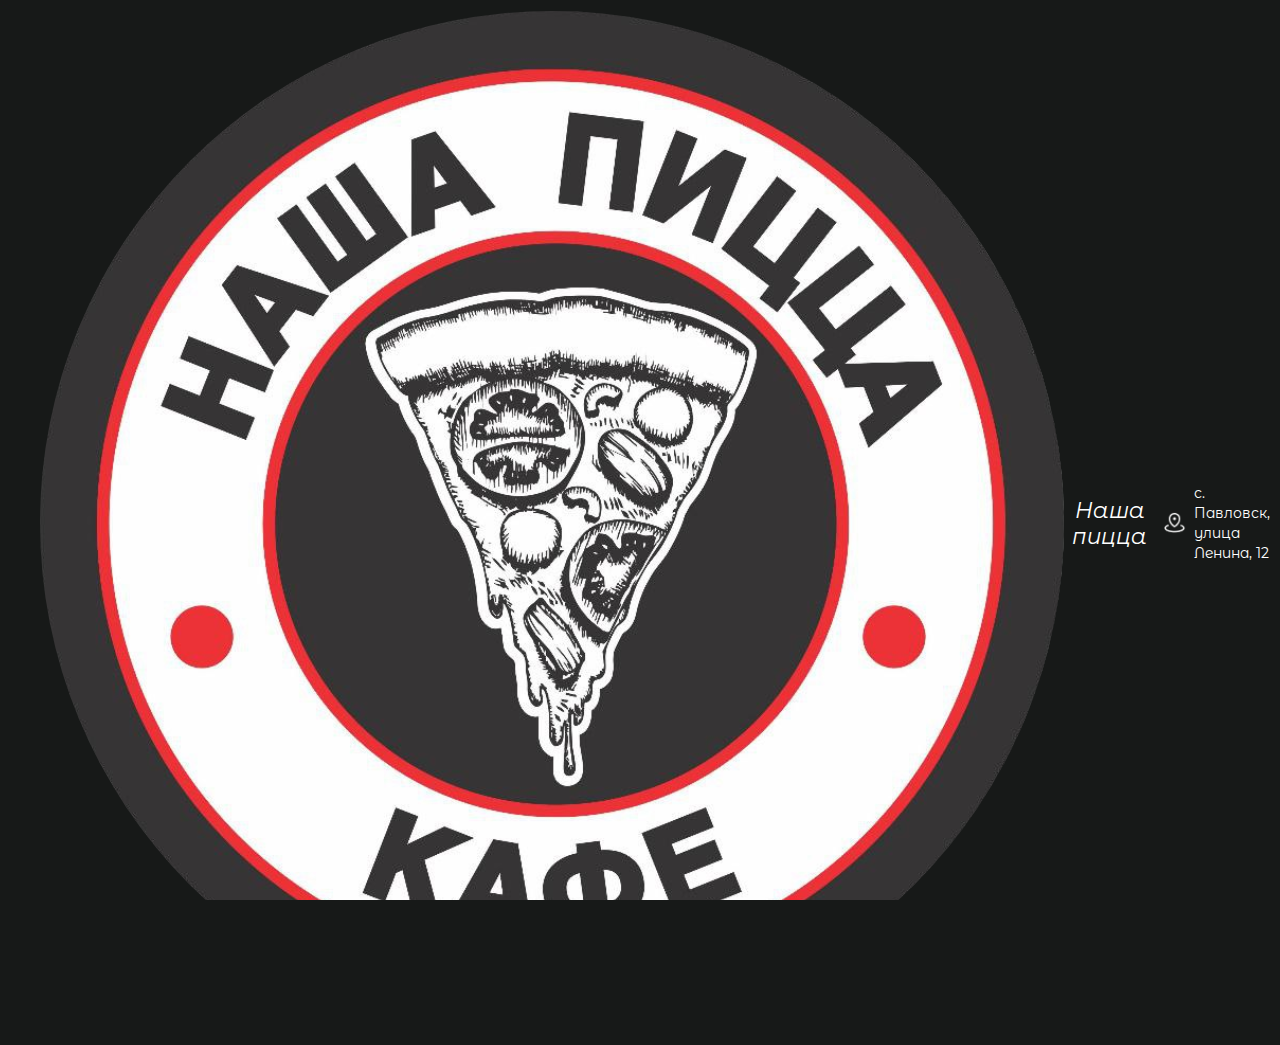
<file: page.html>
<!DOCTYPE html>
<html lang="en">
<head>
    <meta charset="UTF-8">
    <meta name="viewport" content="width=device-width, initial-scale=1.0">
    <title>Document</title>
    <link rel="stylesheet" href="style.css">
</head>
<body>
    <header>
        <div class="container">
                <button class="logo" onclick="window.location = 'Index.html'">
                    <img src="Images/logo.svg" alt="logo"> <!--Обновить лого на более чёткое-->
                    <h1>Наша пицца</h1>
                </button>
            <div class="infoBlock">
                <div class="infoContent">
                    <img src="Images/Header_icon_1.png" alt="Geo">
                    <p>с. Павловск, улица Ленина, 12</p>
                </div>
                <div class="infoContent">
                    <img src="Images/Header_icon_2.png" alt="clock">
                    <p>c 9:00 до 21:00</p>
                </div>
                <div class="infoContent">
                    <img src="Images/Header_icon_3.png" alt="phone">
                    <p>+7 385-260-66-62</p>
                </div>
            </div>
        </div>
    </header>
</body>
</html>
</file>
<file: style.css>
* {
  margin: 0;
  padding: 0;
}

/* Кастомный скроллбар */
::-webkit-scrollbar {
  width: 6px; /* Немного шире для лучшей видимости */
  height: 6px;
  position: fixed; /* Фиксированное позиционирование */
  z-index: 9999; /* На самом верхнем слое */
}

::-webkit-scrollbar-track {
  background: transparent;
  margin: 4px 0; /* Отступы сверху/снизу */
}

::-webkit-scrollbar-thumb {
  background: rgba(255, 255, 255, 0.4);
  border-radius: 4px;
  border: 1px solid rgba(255, 255, 255, 0.2); /* Тонкая граница */
  transition: all 0.3s ease;
  box-shadow: 0 0 6px rgba(0, 0, 0, 0.1); /* Легкая тень */
}

::-webkit-scrollbar-thumb:hover {
  background: rgba(255, 255, 255, 0.6);
  box-shadow: 0 0 8px rgba(0, 0, 0, 0.15);
}

html, body {
  scroll-behavior: smooth;
    font-family: 'Montserrat Alternates';
    color: white;
    background-color: #171918;
    background-size: cover;
    background-position: center;
    height: 100vh;
    z-index: -1;
    margin: 0;
    padding: 0;
    width: 100%;
    overflow-x: hidden;
    

    overflow-y: overlay; /* Важно для Chrome */
    padding-right: 0 !important;
    margin-right: 0 !important;
}

@font-face {
  font-family: 'Montserrat Alternates';
  src: url('Fonts/MontserratAlternates-Regular.ttf') format('truetype');
  font-weight: normal;
  font-style: normal;
  font-display: swap; /* Для оптимизации загрузки */
}

@font-face {
  font-family: 'Montserrat Alternates Italic';
  src: url('/Fonts/MontserratAlternates-Italic.ttf');
  font-weight: normal;
  font-style: normal;
  font-display: swap; /* Для оптимизации загрузки */
}

@font-face {
  font-family: 'MontserratAlternates-Light';
  src: url('/Fonts/MontserratAlternates-Light.ttf');font-weight: normal;
  font-style: normal;
  font-display: swap; /* Для оптимизации загрузки */
}

@font-face {
  font-family: 'Montserrat Alternates Medium';
  src: url('/Fonts/MontserratAlternates-Medium.ttf');font-weight: normal;
  font-style: normal;
  font-display: swap; /* Для оптимизации загрузки */
}

@font-face {
  font-family: 'Montserrat Alternates Light Italic';
  src: url('/Fonts/MontserratAlternates-LightItalic.ttf');font-weight: normal;
  font-style: normal;
  font-display: swap; /* Для оптимизации загрузки */
}

.button {
  background-color: #e4ac06;
  border-radius: 32px;
  border: none;
  color: white;
  font-size: 16px;
  cursor: pointer;
  display: flex;
  align-items: center;
  justify-content: center;
  white-space: nowrap;
  position: absolute;
  right: 40px; /* Прижимаем ближе к краю */
  margin: 0;
  padding: 0;
}

.button:hover {
  background-color: #c6980f;
}


.button p {
  background-color: none;
}


.container {
  width: 100%;
  max-width: 100%; /* Важно: убираем фиксированное ограничение */
  padding: 0 40px;
  display: flex;
  align-items: center;
  background-color: #171918;
  box-sizing: border-box;
  margin: 0 auto;
}

.container-card {
  max-width: 1440px;
  margin: 20px auto;
  text-align: center;
  display: flex;
  overflow-x: auto;
  scrollbar-width: none;
  white-space: nowrap;
  box-sizing: border-box;

  scroll-behavior: smooth;
  -webkit-overflow-scrolling: touch;
}

.header .container {
  display: flex;
  align-items: auto;
}

.logo {
  background-color: #171918;
  margin-left: 0px;
  display: flex;
  align-items: center;
  padding-top: 10.5px;
  padding-bottom: 10.5px;
  border: 0;
  color: white;
  font-family: 'Montserrat Alternates Italic';
  cursor: pointer;
}

.logo img {
  vertical-align: bottom;
}

.logo h1 {
  font-size: 1.7vw;
  font-weight: lighter;
  padding-left: 8px;
}

.Order-high-text h2 {
  font-family: "Montserrat Alternates", sans-serif;
  font-size: 28px;
  margin-bottom: 12px;

}

.Title_h2 {
  font-size: 1.4vw;
  font-weight: lighter;
  padding-left: 8px;
  background-color: transparent;
  background-color: transparent;
}


.infoBlock {
  display: flex;
  margin-left: auto;
  padding-top: 10.5px;
  padding-bottom: 10.5px;
}

.infoContent {
  display: flex;
  padding: 0 16px;
  align-items: center;
}

.infoContent img {
  width: 24px;
  height: 24px;
}

.infoContent p {
  font-size: 14px;
  line-height: 20px;
  margin-left: 8px;
}

.imageContainer {
  width: 100vw; /* Ширина 100% от окна браузера */
  margin-left: calc(-50vw + 50%); /* Центрирование (если нужно) */
  overflow: hidden;
}

.image-container img {
  width: 100%;
  max-height: auto;
  object-fit: cover;
}

/* Базовые стили меню */
.menu {
  display: block; /* Changed from flex to block */
  width: 100%;
  background-color: #1e1e1e;
  padding: 10px 0;
  overflow-x: auto;
  -webkit-overflow-scrolling: touch;
  white-space: nowrap;
  /* Remove previous positioning and padding */
  position: static;
  left: auto;
  margin: 0;
  box-sizing: border-box;
}

.menu-list {
  display: inline-block; /* Changed from flex */
  margin: 0;
  padding: 0 15px; /* Added horizontal padding */
  list-style: none;
  white-space: nowrap;
  /* Remove gap property as we'll use margins */
}

.menu-item {
  display: inline-block;
  margin: 0 12px 0 0; /* Right margin only */
  padding: 0;
  cursor: pointer;
  border-radius: 12px;
  transition: background-color 0.4s ease;
  background-color: transparent;
  vertical-align: middle;
}

.menu-item:first-child {
  margin-left: 15px; /* First item spacing */
}

.menu-item:last-child {
  margin-right: 15px; /* Last item spacing */
}


.menu-item a {
  display: inline-block;
  text-decoration: none;
  color: white;
  padding: 10px 15px;
  border-radius: 5px;
  transition: background-color 0.3s;
  line-height: 1.7;
}

.menu-item:hover {
  background-color: #ffffff11;
}

.card-horizontal {
  min-width: 250px;
  height: 80px;
  background-color: #1e1e1e;
  border-radius: 40px;
  display: flex;
  align-items: center;
  padding: 8px 12px;
  cursor: pointer;
  margin-right: 20px;
  transition: all 0.3s ease;
  flex-shrink: 0;
}

.card-horizontal:hover {
  background-color: #1f2121;
}

.container-card-image img {
  width: 80px;
  height: 80px;
  object-fit: contain;
  margin-right: 15px;
}

.image-zone {
  width: 100%;
  /* Занимает всю ширину родительского элемента */
  max-width: 300px;
  /* Максимальная ширина изображения */
  margin: 0 auto;
  /* Центрируем элемент по горизонтали */
  overflow: hidden;
  /* Скроем выходящее за пределы содержимое */
}

.image-zone img {
  width: 100%;
  /* Изображение занимает 100% ширины контейнера */
  height: auto;
  /* Высота автоматически подстраивается */
  display: block;
  /* Убираем отступы под изображением */
}

.slider-container {
  display: flex;
  align-items: center;
  margin-left: 40px; /* Выравниваем с заголовком */
}

.slider-button {
  background: rgba(30, 30, 30, 0.7);
  border: none;
  color: white;
  font-size: 24px;
  width: 40px;
  height: 40px;
  border-radius: 50%;
  cursor: pointer;
  z-index: 1;
  display: flex;
  align-items: center; /* Вертикальное выравнивание */
  justify-content: center; /* Горизонтальное выравнивание */
  transition: all 0.3s ease;
  flex-shrink: 0;
  padding: 0; /* Убираем стандартные отступы у кнопки */
  line-height: 1; /* Фиксим вертикальное смещение текста */
}

.slider-button::before {
  content: '';
  display: inline-block;
  height: 100%;
  vertical-align: middle;
}

.slider-button svg {
  display: block;
  margin: 0 auto;
}

.slider-button:hover {
  background: #1f2121;
}

.slider-button.left {
  margin-right: 10px;
}

.slider-button.right {
  margin-left: 10px;
}

.container-card-information h2 {
  font-family: "MontserratAlternates-Light", sans-serif;
  font-size: 14px;
  margin: 5px 0;
  text-align: left;
}

.container-card::-webkit-scrollbar {
  display: none;
}

.container-card-name {
  color: white;
  text-align: left;
  font-size: 0.8vw;
  font-family: 'MontserratAlternates-Light';
  margin-top: auto;
}

.container-card-price {
  padding-top: 8px;
  color: white;
  text-align: left;
  font-size: 0.6vw;
  font-family: 'MontserratAlternates-Light';
  margin-bottom: auto;
}

.banner {
  margin-top: 80px;
  width: 100%;
  height: 420px;
}

.container-left {
  width: 100%;
  max-width: 2000px;
  margin: 0 auto;
  padding: 48px 60px;
  color: white;
  box-sizing: border-box;
}

.cards-row {
  width: 100%;
  /* height:fit-content; */
  padding-right: 20px;
  padding-top: 20px;
  display: flex;
  /* Включаем флексбокс */
  flex-wrap: wrap;
  /* Позволяем карточкам переноситься на новую строку */
  margin-right: -20px;
}

.cards-row .card:last-child {
  margin-right: 0;
}

.card {
  background-color: #1e1e1e;
  border-radius: 20px;
  width: calc(25% - 20px); /* Фиксированная ширина вместо min-width */
  margin-right: 20px;
  margin-bottom: 20px;
  display: flex;
  flex-direction: column; /* Колоночное расположение элементов */
  position: relative; /* Для абсолютного позиционирования кнопки */
  min-height: 400px; /* Фиксированная минимальная высота */
  padding-bottom: 16px;
}

.main-text-card {
  padding-bottom: 8px;
  font-family: 'Montserrat Alternates';
  font-size: 1.5vw;
}

.text-zone {
  flex-grow: 1; /* Занимает все доступное пространство */
  padding: 16px;
  display: flex;
  flex-direction: column;
}

.desc-text-card {
  font-family: 'Montserrat Alternates';
  font-size: 1vw;
  min-height: 88px;
}

.small-text {
  padding-bottom: 4px;
}

.pizza-size-select {
  margin: 0px 16px 0px 16px;
}

.price-and-button-zone {
  margin: 16px 16px 0px 16px;
  display: flex;
  align-items: center;
  justify-content: center;
  justify-content: space-between;
}

.price {
  font-family: 'Montserrat Alternates Medium';
}

.button-zone {
  display: flex;
  height: fit-content;
  padding-top: 4px;
}

.button-size,
.button-size-not-selected {
  min-height: 44px;
  /* Убедитесь, что высота одинакова */
  min-width: 78px;
  /* Убедитесь, что ширина одинакова */
  border-radius: 32px;
  height: fit-content;
  display: flex;
  align-items: center;
  justify-content: center;
  margin-right: 8px;
  cursor: pointer;
  transition: background-color 0.2s ease, border 0.2s ease;
  /* Добавьте transition для border */
}

.button-size,
.button-size-not-selected {
  box-sizing: border-box;
  /* Добавьте это свойство */
}

.button-size {
  background-color: #FEC009;
  border: 2px solid transparent;
  /* Добавьте прозрачную границу */
}

.button-size-not-selected {
  border: 2px solid #FEC009;
  background-color: transparent;
  /* Убедитесь, что фон прозрачный */
}

.button-size-not-selected:hover {
  background-color: #c6980f28;
}

.button-buy {
  border-radius: 32px;
  border: 2px solid #FEC009;
  min-height: 52px;
  min-width: 72px;
  display: flex;
  align-items: center;
  justify-content: center;
  cursor: pointer;
  transition: background-color 0.4s;
}

.button-buy:hover {
  background-color: #c6980f4d;
}

.footer {
  position: bottom;
  margin-top: 120px;
  width: 100%;
  height: 76px;
  background-color: #1e1e1e;
  text-align: center;
}

.footer-main-text {
  font-family: 'Montserrat Alternates Light Italic';
  padding-top: 12px;
  font-size: 1.6vw;
}

.footer-desc-text {
  font-family: 'MontserratAlternates-Light';
}
</file>
